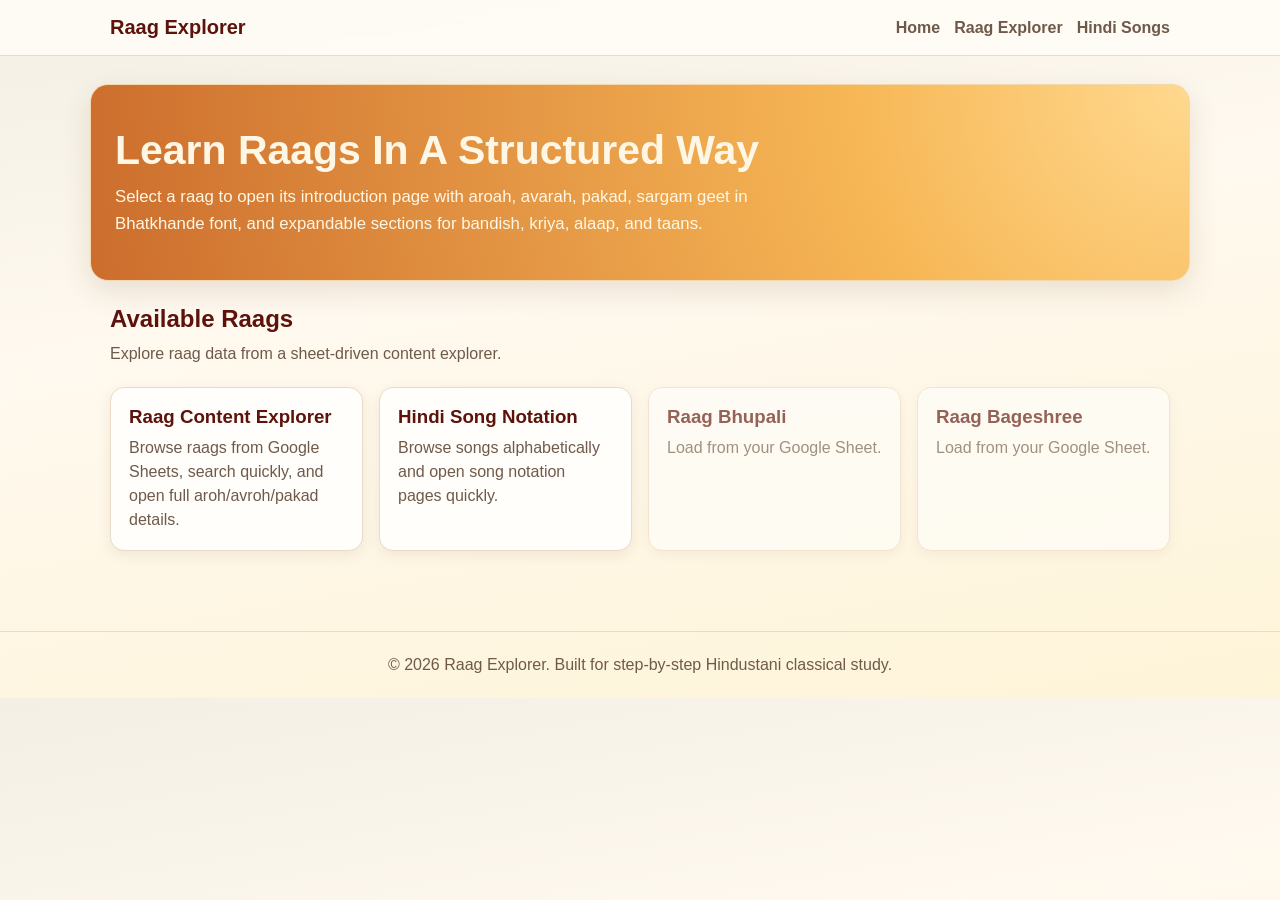
<file: index.html>
<!doctype html>
<html lang="en">
  <head>
    <meta charset="UTF-8" />
    <meta name="viewport" content="width=device-width, initial-scale=1.0" />
    <title>Raag Explorer - Home</title>
    <link rel="stylesheet" href="/assets/css/site.css" />
  </head>
  <body>
    <header class="site-header">
      <div class="header-wrap">
        <h1 class="brand">Raag Explorer</h1>
        <nav class="top-nav" aria-label="Primary">
          <a href="/index.html">Home</a>
          <a href="/raags/index.html">Raag Explorer</a>
          <a href="/songs/index.html">Hindi Songs</a>
        </nav>
      </div>
    </header>

    <section class="hero">
      <h2>Learn Raags In A Structured Way</h2>
      <p>
        Select a raag to open its introduction page with aroah, avarah, pakad,
        sargam geet in Bhatkhande font, and expandable sections for bandish,
        kriya, alaap, and taans.
      </p>
    </section>

    <main class="main">
      <h2 class="section-title">Available Raags</h2>
      <p class="section-subtitle">
        Explore raag data from a sheet-driven content explorer.
      </p>

      <section class="raag-grid" aria-label="Raag list">
        <a class="raag-card" href="/raags/index.html">
          <h3>Raag Content Explorer</h3>
          <p>
            Browse raags from Google Sheets, search quickly, and open full
            aroh/avroh/pakad details.
          </p>
        </a>

        <a class="raag-card" href="/songs/index.html">
          <h3>Hindi Song Notation</h3>
          <p>
            Browse songs alphabetically and open song notation pages quickly.
          </p>
        </a>

        <article class="raag-card coming-soon" aria-disabled="true">
          <h3>Raag Bhupali</h3>
          <p>Load from your Google Sheet.</p>
        </article>

        <article class="raag-card coming-soon" aria-disabled="true">
          <h3>Raag Bageshree</h3>
          <p>Load from your Google Sheet.</p>
        </article>
      </section>
    </main>

    <footer class="page-footer">
      © 2026 Raag Explorer. Built for step-by-step Hindustani classical study.
    </footer>
  </body>
</html>
</file>
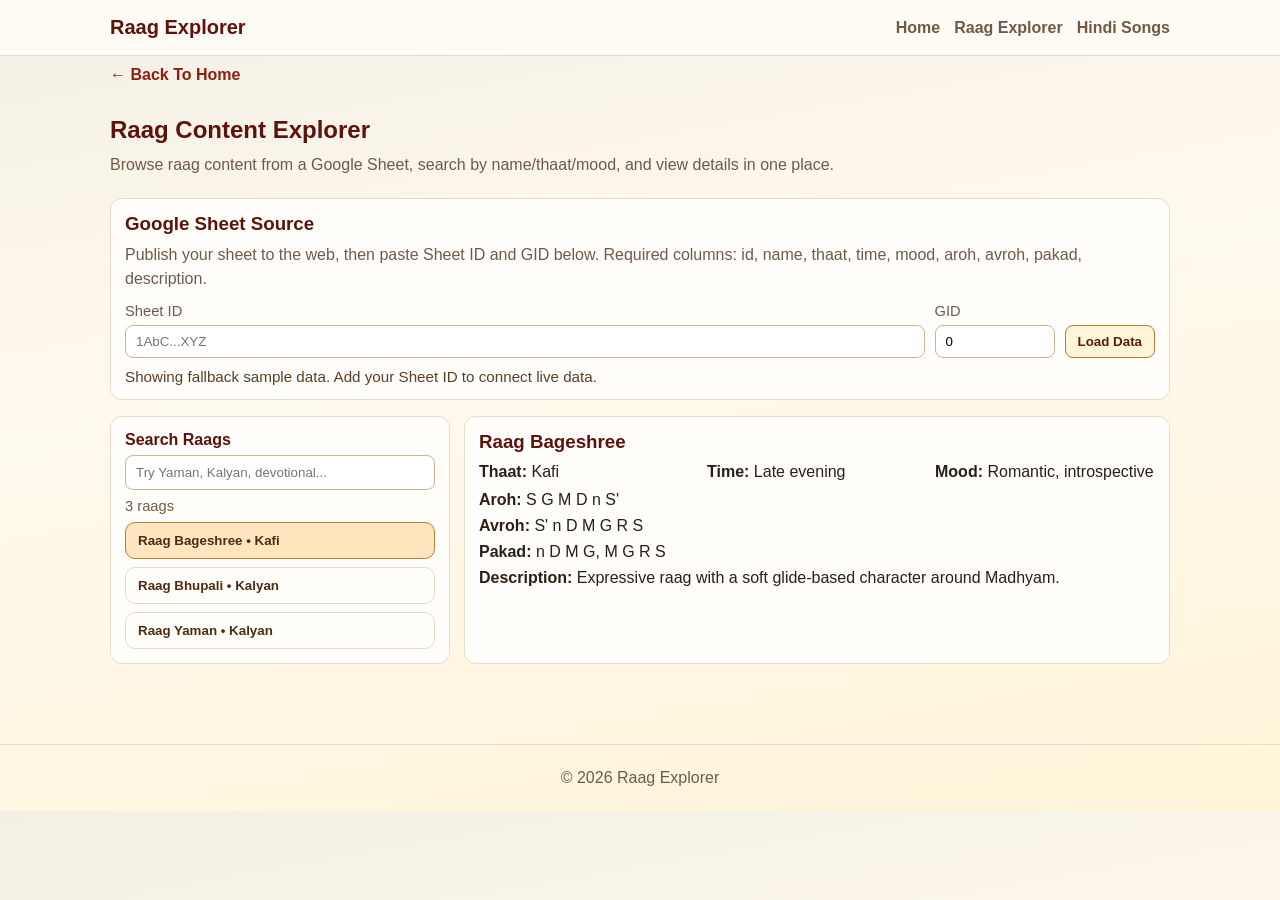
<file: raags/index.html>
<!doctype html>
<html lang="en">
  <head>
    <meta charset="UTF-8" />
    <meta name="viewport" content="width=device-width, initial-scale=1.0" />
    <title>Raag Explorer - Content Explorer</title>
    <link rel="stylesheet" href="/assets/css/site.css" />
  </head>
  <body>
    <header class="site-header">
      <div class="header-wrap">
        <h1 class="brand">Raag Explorer</h1>
        <nav class="top-nav" aria-label="Primary">
          <a href="/index.html">Home</a>
          <a href="/raags/index.html">Raag Explorer</a>
          <a href="/songs/index.html">Hindi Songs</a>
        </nav>
      </div>
    </header>

    <main class="main">
      <a class="crumb" href="/index.html">← Back To Home</a>
      <h2 class="section-title">Raag Content Explorer</h2>
      <p class="section-subtitle">
        Browse raag content from a Google Sheet, search by name/thaat/mood, and
        view details in one place.
      </p>

      <section class="sheet-config" aria-label="Google sheet configuration">
        <h3>Google Sheet Source</h3>
        <p class="sheet-help">
          Publish your sheet to the web, then paste Sheet ID and GID below.
          Required columns: id, name, thaat, time, mood, aroh, avroh, pakad,
          description.
        </p>
        <div class="sheet-config-grid">
          <label>
            Sheet ID
            <input id="sheetIdInput" type="text" placeholder="1AbC...XYZ" />
          </label>
          <label>
            GID
            <input id="sheetGidInput" type="text" placeholder="0" />
          </label>
          <button id="sheetApplyButton" class="button" type="button">Load Data</button>
        </div>
        <p id="dataStatus" class="sheet-status" role="status" aria-live="polite"></p>
      </section>

      <section class="explorer-layout" aria-label="Raag explorer">
        <aside class="explorer-sidebar">
          <label for="raagSearch" class="search-label">Search Raags</label>
          <input
            id="raagSearch"
            class="search-input"
            type="search"
            placeholder="Try Yaman, Kalyan, devotional..."
          />
          <p id="resultCount" class="result-count">0 raags</p>
          <div id="raagList" class="raag-list" role="listbox" aria-label="Raag list"></div>
        </aside>

        <article class="explorer-detail" aria-label="Raag details">
          <h3 id="detailName" class="detail-title">Select a raag</h3>
          <div class="detail-grid">
            <p><strong>Thaat:</strong> <span id="detailThaat">-</span></p>
            <p><strong>Time:</strong> <span id="detailTime">-</span></p>
            <p><strong>Mood:</strong> <span id="detailMood">-</span></p>
          </div>
          <div class="detail-lines">
            <p><strong>Aroh:</strong> <span id="detailAroh">-</span></p>
            <p><strong>Avroh:</strong> <span id="detailAvroh">-</span></p>
            <p><strong>Pakad:</strong> <span id="detailPakad">-</span></p>
            <p><strong>Description:</strong> <span id="detailDescription">-</span></p>
          </div>
        </article>
      </section>
    </main>

    <footer class="page-footer">© 2026 Raag Explorer</footer>

    <script src="/assets/js/raag-data.js"></script>
    <script src="/assets/js/raag-explorer.js"></script>
  </body>
</html>
</file>
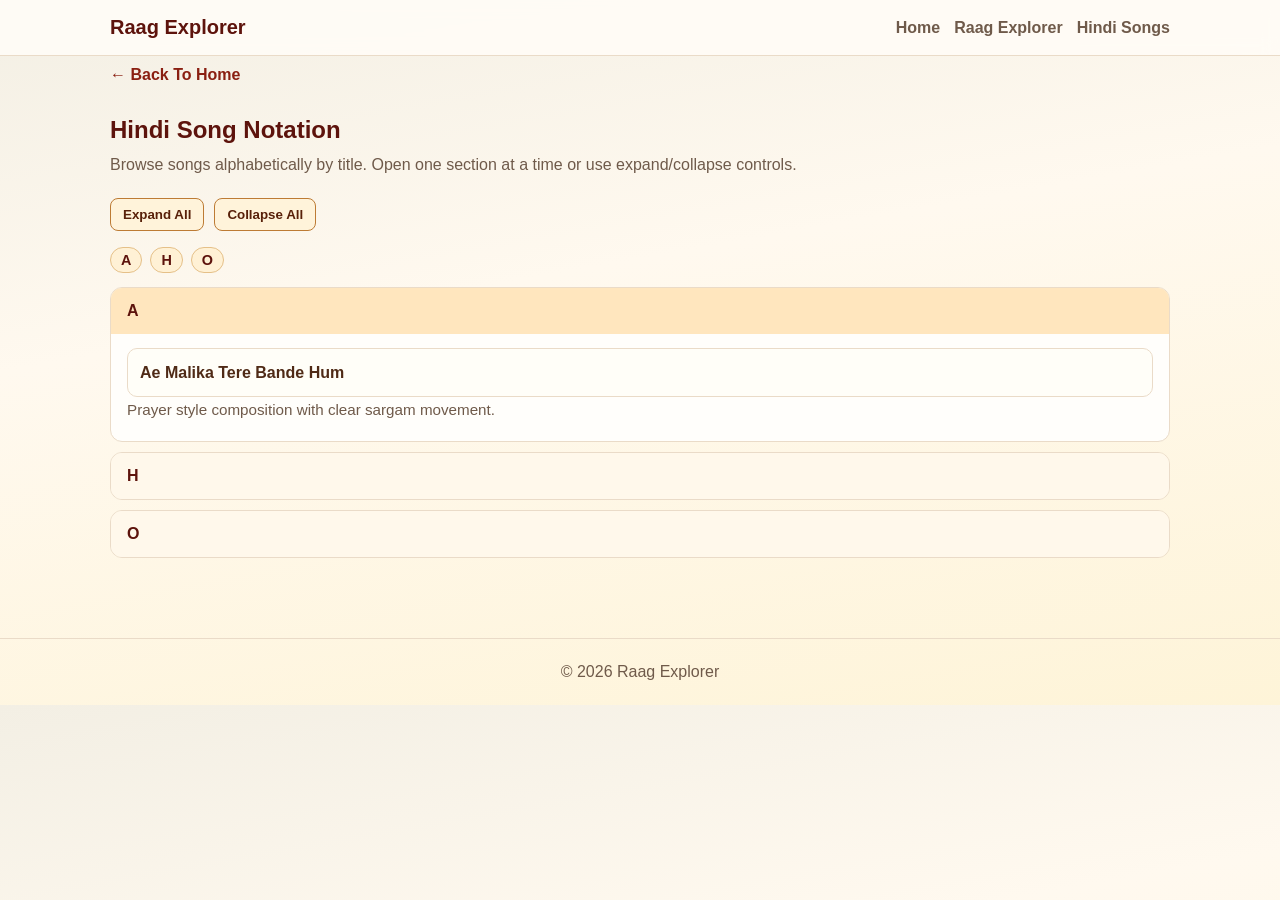
<file: songs/index.html>
<!doctype html>
<html lang="en">
  <head>
    <meta charset="UTF-8" />
    <meta name="viewport" content="width=device-width, initial-scale=1.0" />
    <title>Hindi Song Notation - Song Index</title>
    <link rel="stylesheet" href="/assets/css/site.css" />
  </head>
  <body>
    <header class="site-header">
      <div class="header-wrap">
        <h1 class="brand">Raag Explorer</h1>
        <nav class="top-nav" aria-label="Primary">
          <a href="/index.html">Home</a>
          <a href="/raags/index.html">Raag Explorer</a>
          <a href="/songs/index.html">Hindi Songs</a>
        </nav>
      </div>
    </header>

    <main class="main">
      <a class="crumb" href="/index.html">← Back To Home</a>
      <h2 class="section-title">Hindi Song Notation</h2>
      <p class="section-subtitle">
        Browse songs alphabetically by title. Open one section at a time or use
        expand/collapse controls.
      </p>

      <div class="controls" role="group" aria-label="Song index controls">
        <button class="button" id="expandAll" type="button">Expand All</button>
        <button class="button" id="collapseAll" type="button">Collapse All</button>
      </div>

      <nav class="alphabet-nav" aria-label="Alphabet jump navigation">
        <a href="#letter-a">A</a>
        <a href="#letter-h">H</a>
        <a href="#letter-o">O</a>
      </nav>

      <section class="accordion" aria-label="Songs by alphabet">
        <article class="accordion-item open" id="letter-a">
          <button class="accordion-toggle" type="button" aria-expanded="true">
            A
          </button>
          <div class="accordion-panel">
            <ul class="song-list">
              <li>
                <a href="/songs/ae-malika-tere-bande-hum.html">Ae Malika Tere Bande Hum</a>
                <p class="song-meta">Prayer style composition with clear sargam movement.</p>
              </li>
            </ul>
          </div>
        </article>

        <article class="accordion-item" id="letter-h">
          <button class="accordion-toggle" type="button" aria-expanded="false">
            H
          </button>
          <div class="accordion-panel">
            <ul class="song-list">
              <li>
                <a href="/songs/har-har-bole-namah-shivay.html">Har Har Bole Namah Shivay</a>
                <p class="song-meta">Devotional notation with recurring phrase patterns.</p>
              </li>
            </ul>
          </div>
        </article>

        <article class="accordion-item" id="letter-o">
          <button class="accordion-toggle" type="button" aria-expanded="false">
            O
          </button>
          <div class="accordion-panel">
            <ul class="song-list">
              <li>
                <a href="/songs/om-namah-shivay.html">Om Namah Shivay</a>
                <p class="song-meta">Beginner-friendly devotional line for font practice.</p>
              </li>
            </ul>
          </div>
        </article>
      </section>
    </main>

    <footer class="page-footer">© 2026 Raag Explorer</footer>

    <script>
      const accordionItems = Array.from(document.querySelectorAll('.accordion-item'));
      const toggles = Array.from(document.querySelectorAll('.accordion-toggle'));
      const expandAllButton = document.getElementById('expandAll');
      const collapseAllButton = document.getElementById('collapseAll');

      function setItemOpenState(item, shouldOpen) {
        const toggle = item.querySelector('.accordion-toggle');
        item.classList.toggle('open', shouldOpen);
        toggle.setAttribute('aria-expanded', shouldOpen ? 'true' : 'false');
      }

      toggles.forEach((toggle) => {
        toggle.addEventListener('click', () => {
          const currentItem = toggle.closest('.accordion-item');
          const willOpen = !currentItem.classList.contains('open');

          accordionItems.forEach((item) => setItemOpenState(item, false));
          if (willOpen) {
            setItemOpenState(currentItem, true);
          }
        });
      });

      expandAllButton.addEventListener('click', () => {
        accordionItems.forEach((item) => setItemOpenState(item, true));
      });

      collapseAllButton.addEventListener('click', () => {
        accordionItems.forEach((item) => setItemOpenState(item, false));
      });
    </script>
  </body>
</html>
</file>
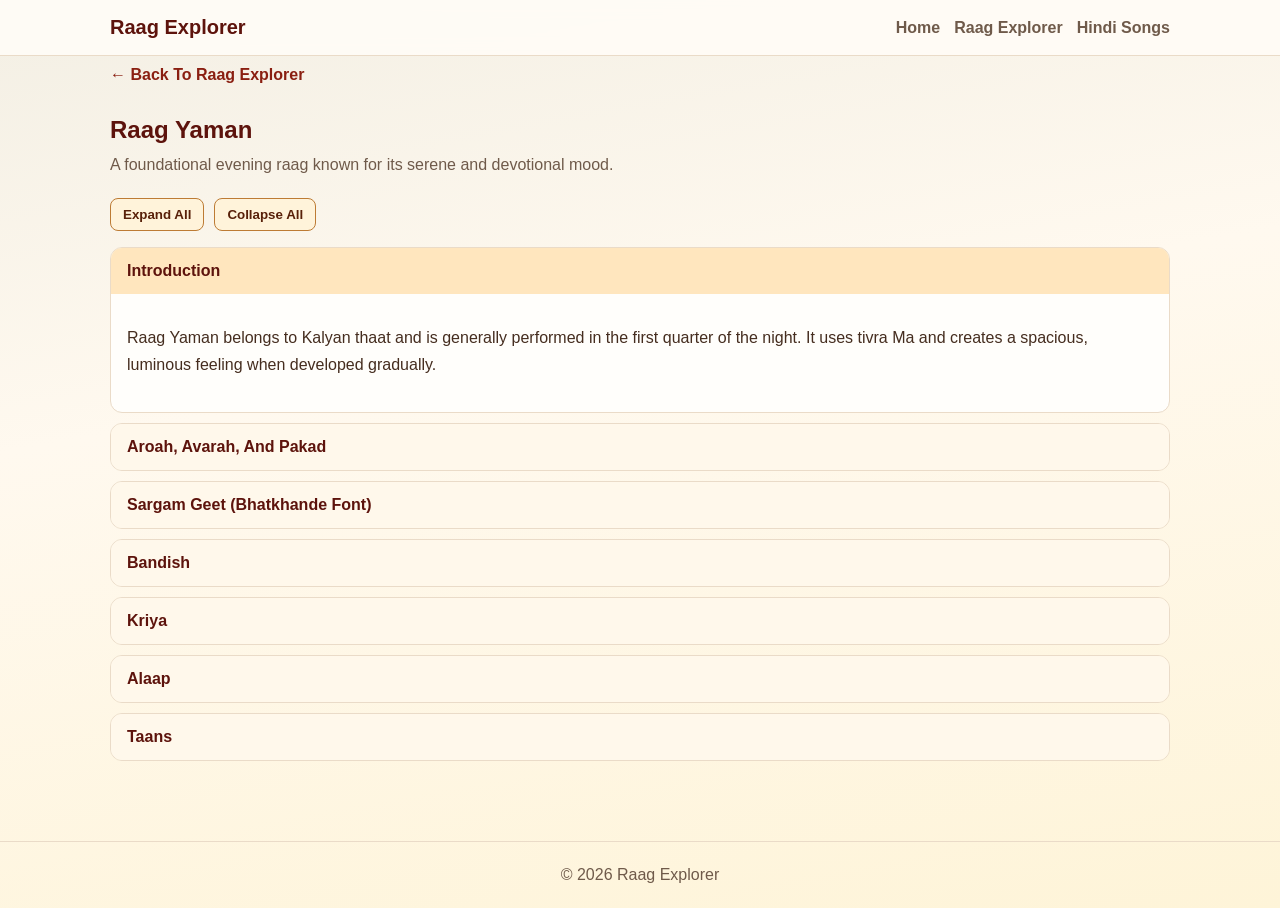
<file: raags/yaman.html>
<!doctype html>
<html lang="en">
  <head>
    <meta charset="UTF-8" />
    <meta name="viewport" content="width=device-width, initial-scale=1.0" />
    <title>Raag Yaman - Raag Explorer</title>
    <link rel="stylesheet" href="/assets/css/site.css" />
  </head>
  <body>
    <header class="site-header">
      <div class="header-wrap">
        <h1 class="brand">Raag Explorer</h1>
        <nav class="top-nav" aria-label="Primary">
          <a href="/index.html">Home</a>
          <a href="/raags/index.html">Raag Explorer</a>
          <a href="/songs/index.html">Hindi Songs</a>
        </nav>
      </div>
    </header>

    <main class="main">
      <a class="crumb" href="/raags/index.html">← Back To Raag Explorer</a>
      <h2 class="section-title">Raag Yaman</h2>
      <p class="section-subtitle">
        A foundational evening raag known for its serene and devotional mood.
      </p>

      <div class="controls" role="group" aria-label="Accordion controls">
        <button class="button" id="expandAll" type="button">Expand All</button>
        <button class="button" id="collapseAll" type="button">Collapse All</button>
      </div>

      <section class="accordion" aria-label="Raag Yaman sections">
        <article class="accordion-item open">
          <button class="accordion-toggle" type="button" aria-expanded="true">
            Introduction
          </button>
          <div class="accordion-panel">
            <p>
              Raag Yaman belongs to Kalyan thaat and is generally performed in
              the first quarter of the night. It uses tivra Ma and creates a
              spacious, luminous feeling when developed gradually.
            </p>
          </div>
        </article>

        <article class="accordion-item">
          <button class="accordion-toggle" type="button" aria-expanded="false">
            Aroah, Avarah, And Pakad
          </button>
          <div class="accordion-panel">
            <p><strong>Aroah:</strong> N R G M^ D N S'</p>
            <p><strong>Avarah:</strong> S' N D P M^ G R S</p>
            <p><strong>Pakad:</strong> N R G, R G M^, D N R S</p>
          </div>
        </article>

        <article class="accordion-item">
          <button class="accordion-toggle" type="button" aria-expanded="false">
            Sargam Geet (Bhatkhande Font)
          </button>
          <div class="accordion-panel">
            <div class="font-selector">
              <label for="fontChoice">Notation Font:</label>
              <select id="fontChoice">
                <option value="bhatkhande-english" selected>OmeBhatkhandeEnglish</option>
                <option value="bhatkhande-hindi">OmeBhatkhandeHindi</option>
              </select>
            </div>

            <div class="notation-box">
              <p>Yaman Sargam Geet - Sample 1</p>
              <div class="notation-line bhatkhande-english">N R G M^ | D N S'</div>

              <p>Yaman Sargam Geet - Sample 2</p>
              <div class="notation-line bhatkhande-english">S' N D P | M^ G R S</div>

              <p>Yaman Sargam Geet - Sample 3</p>
              <div class="notation-line bhatkhande-english">N R G R | S N R S</div>
            </div>
          </div>
        </article>

        <article class="accordion-item">
          <button class="accordion-toggle" type="button" aria-expanded="false">
            Bandish
          </button>
          <div class="accordion-panel">
            <p>
              Placeholder for sthayi and antara lines. You can add lyrics,
              taal, and notation variants for student practice.
            </p>
          </div>
        </article>

        <article class="accordion-item">
          <button class="accordion-toggle" type="button" aria-expanded="false">
            Kriya
          </button>
          <div class="accordion-panel">
            <p>
              Placeholder for bol-kriya notes, meend emphasis, and layakari
              guidance linked to this raag.
            </p>
          </div>
        </article>

        <article class="accordion-item">
          <button class="accordion-toggle" type="button" aria-expanded="false">
            Alaap
          </button>
          <div class="accordion-panel">
            <p>
              Placeholder for alaap progression from mandra to taar saptak with
              characteristic Yaman phrasing.
            </p>
          </div>
        </article>

        <article class="accordion-item">
          <button class="accordion-toggle" type="button" aria-expanded="false">
            Taans
          </button>
          <div class="accordion-panel">
            <p>
              Placeholder for sapat taans, vakra taans, and bol-taans. Add
              graded exercises for beginner to advanced students.
            </p>
          </div>
        </article>
      </section>
    </main>

    <footer class="page-footer">© 2026 Raag Explorer</footer>

    <script>
      const accordionItems = Array.from(document.querySelectorAll('.accordion-item'));
      const toggles = Array.from(document.querySelectorAll('.accordion-toggle'));
      const expandAllButton = document.getElementById('expandAll');
      const collapseAllButton = document.getElementById('collapseAll');
      const fontChoice = document.getElementById('fontChoice');

      function setItemOpenState(item, shouldOpen) {
        const toggle = item.querySelector('.accordion-toggle');
        item.classList.toggle('open', shouldOpen);
        toggle.setAttribute('aria-expanded', shouldOpen ? 'true' : 'false');
      }

      toggles.forEach((toggle) => {
        toggle.addEventListener('click', () => {
          const currentItem = toggle.closest('.accordion-item');
          const willOpen = !currentItem.classList.contains('open');

          accordionItems.forEach((item) => setItemOpenState(item, false));
          if (willOpen) {
            setItemOpenState(currentItem, true);
          }
        });
      });

      expandAllButton.addEventListener('click', () => {
        accordionItems.forEach((item) => setItemOpenState(item, true));
      });

      collapseAllButton.addEventListener('click', () => {
        accordionItems.forEach((item) => setItemOpenState(item, false));
      });

      fontChoice.addEventListener('change', (event) => {
        const className = event.target.value;
        document.querySelectorAll('.notation-line').forEach((line) => {
          line.classList.remove('bhatkhande-english', 'bhatkhande-hindi');
          line.classList.add(className);
        });
      });
    </script>
  </body>
</html>
</file>
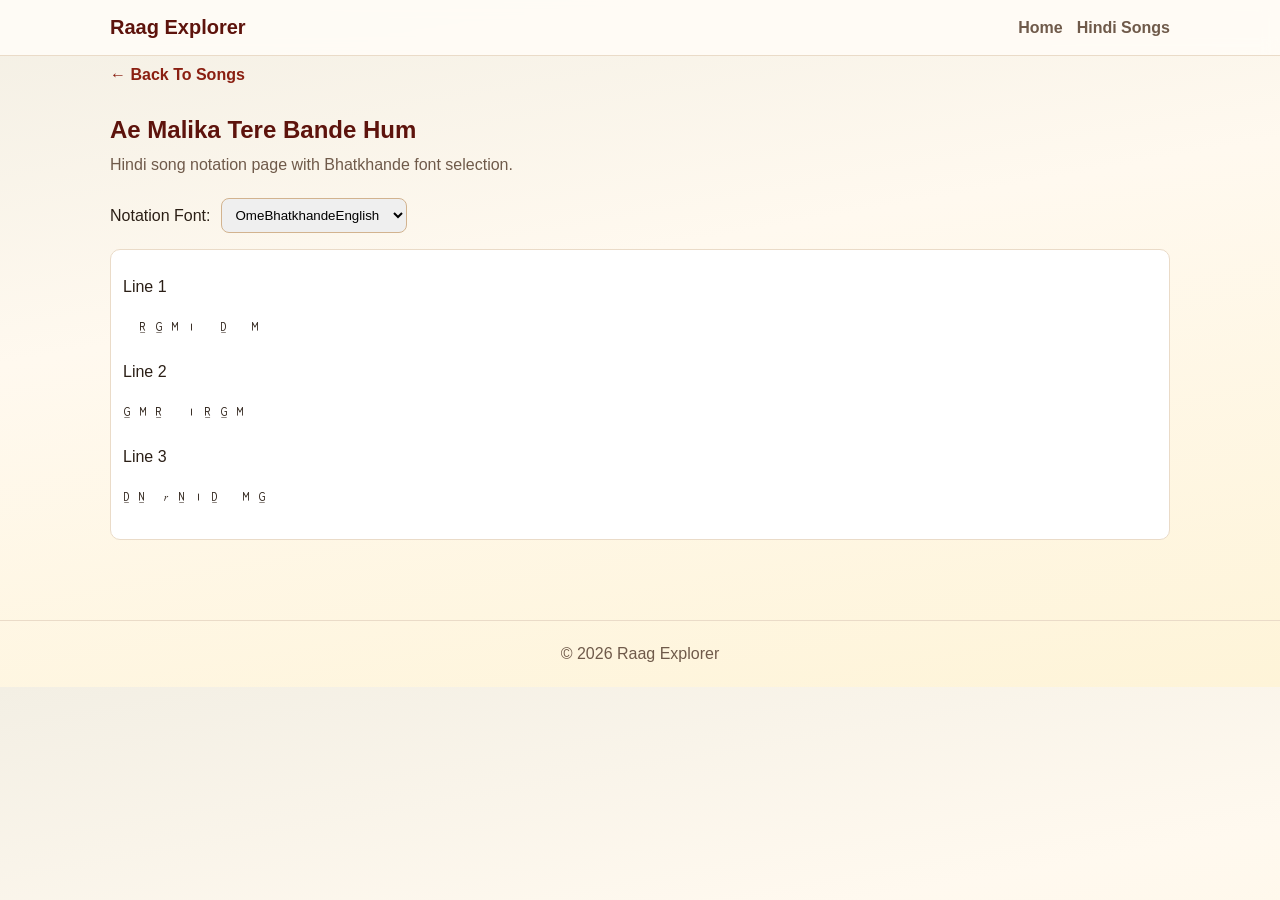
<file: songs/ae-malika-tere-bande-hum.html>
<!doctype html>
<html lang="en">
  <head>
    <meta charset="UTF-8" />
    <meta name="viewport" content="width=device-width, initial-scale=1.0" />
    <title>Ae Malika Tere Bande Hum - Hindi Song Notation</title>
    <link rel="stylesheet" href="/assets/css/site.css" />
  </head>
  <body>
    <header class="site-header">
      <div class="header-wrap">
        <h1 class="brand">Raag Explorer</h1>
        <nav class="top-nav" aria-label="Primary">
          <a href="/index.html">Home</a>
          <a href="/songs/index.html">Hindi Songs</a>
        </nav>
      </div>
    </header>

    <main class="main">
      <a class="crumb" href="/songs/index.html">← Back To Songs</a>
      <h2 class="section-title">Ae Malika Tere Bande Hum</h2>
      <p class="section-subtitle">Hindi song notation page with Bhatkhande font selection.</p>

      <div class="font-selector">
        <label for="fontChoice">Notation Font:</label>
        <select id="fontChoice">
          <option value="bhatkhande-english" selected>OmeBhatkhandeEnglish</option>
          <option value="bhatkhande-hindi">OmeBhatkhandeHindi</option>
        </select>
      </div>

      <div class="notation-box">
        <p>Line 1</p>
        <div class="notation-line bhatkhande-english">S R G m | P D P m</div>

        <p>Line 2</p>
        <div class="notation-line bhatkhande-english">G m R S | R G m P</div>

        <p>Line 3</p>
        <div class="notation-line bhatkhande-english">D N S' N | D P m G</div>
      </div>
    </main>

    <footer class="page-footer">© 2026 Raag Explorer</footer>

    <script>
      const fontChoice = document.getElementById('fontChoice');

      fontChoice.addEventListener('change', (event) => {
        const className = event.target.value;
        document.querySelectorAll('.notation-line').forEach((line) => {
          line.classList.remove('bhatkhande-english', 'bhatkhande-hindi');
          line.classList.add(className);
        });
      });
    </script>
  </body>
</html>
</file>
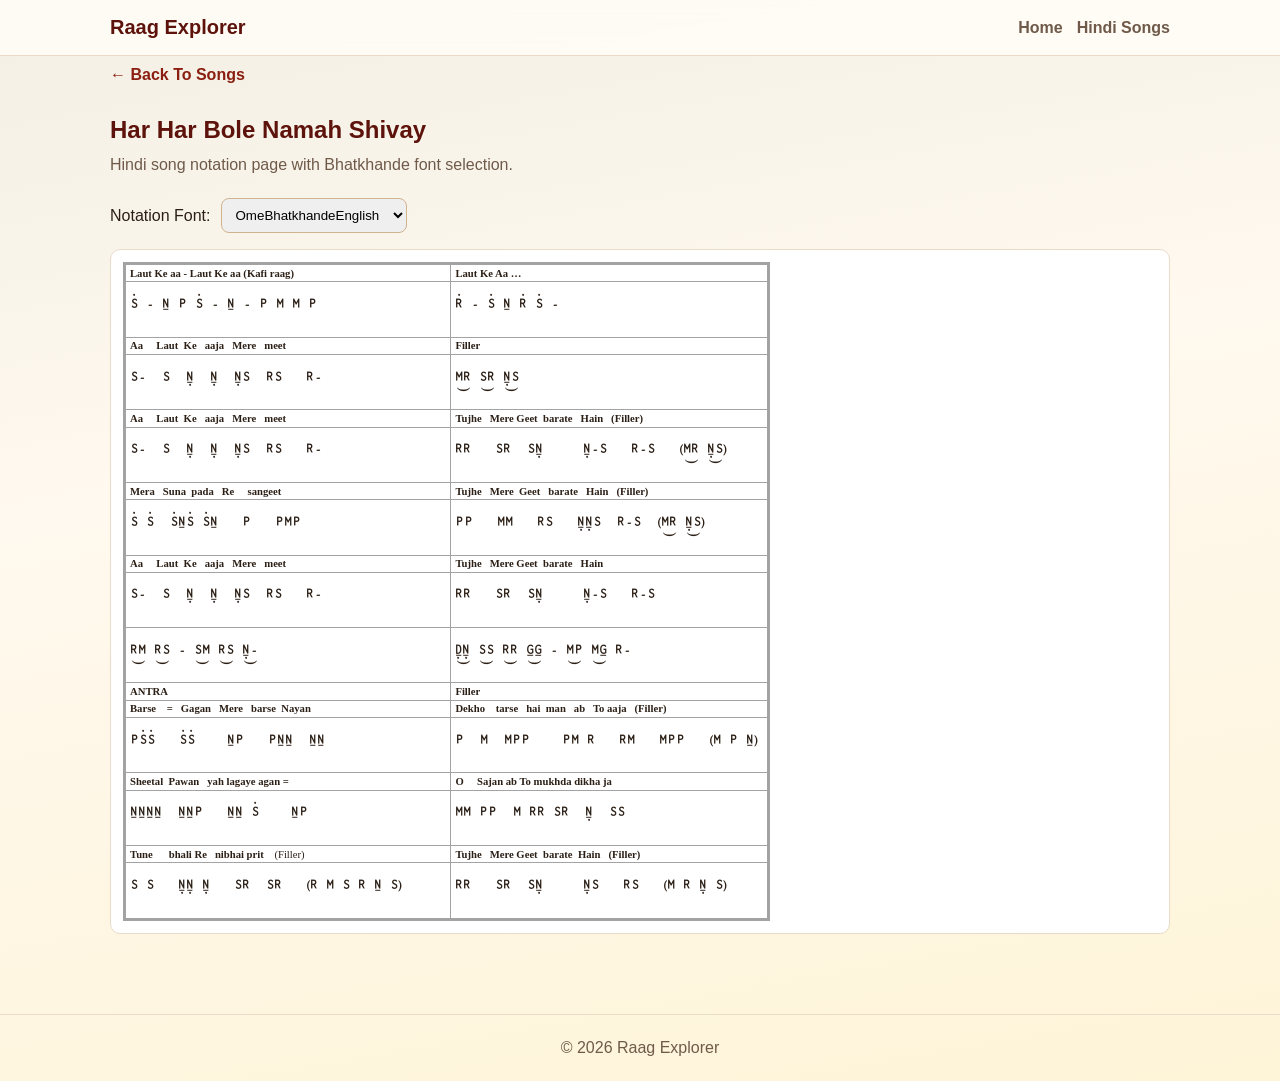
<file: songs/har-har-bole-namah-shivay.html>
<!doctype html>
<html lang="en">

<head>
    <meta charset="UTF-8" />
    <meta name="viewport" content="width=device-width, initial-scale=1.0" />
    <title>Har Har Bole Namah Shivay - Hindi Song Notation</title>
    <link rel="stylesheet" href="/assets/css/site.css" />
</head>

<body>
    <header class="site-header">
        <div class="header-wrap">
            <h1 class="brand">Raag Explorer</h1>
            <nav class="top-nav" aria-label="Primary">
                <a href="/index.html">Home</a>
                <a href="/songs/index.html">Hindi Songs</a>
            </nav>
        </div>
    </header>

    <main class="main">
        <a class="crumb" href="/songs/index.html">← Back To Songs</a>
        <h2 class="section-title">Har Har Bole Namah Shivay</h2>
        <p class="section-subtitle">Hindi song notation page with Bhatkhande font selection.</p>

        <div class="font-selector">
            <label for="fontChoice">Notation Font:</label>
            <select id="fontChoice">
                <option value="bhatkhande-english" selected>OmeBhatkhandeEnglish</option>
                <option value="bhatkhande-hindi">OmeBhatkhandeHindi</option>
            </select>
        </div>

        <div class="notation-box">
            <table border=3D1 cellpadding=3D0 cellspacing=3D0 valign=3Dtop style='dir=ection:ltr;
                border-collapse:collapse;border-style:solid;border-color:#A3A3A3;border-wi=dth: 1pt' title=3D""
                summary=3D"">
                <tr>
                    <td style='border-style:solid;border-color:#A3A3A3;border-width:1pt;
                        vertical-align:top;width:3.4in;padding:2.0pt 3.0pt 2.0pt 3.0pt'>
                        <p style='margin:0in;font-family:Calibri;font-size:8.0pt'><span
                                style='font-weight:bold'>Laut Ke aa - Laut Ke aa (Kafi raag)</span></p>
                    </td>
                    <td style='border-style:solid;border-color:#A3A3A3;border-width:1pt;
                        vertical-align:top;width:3.3104in;padding:2.0pt 3.0pt 2.0pt 3.0pt'>
                        <p style='margin:0in;font-family:Calibri;font-size:8.0pt'><span
                                style='font-weight:bold'>Laut Ke Aa …</span></p>
                    </td>
                </tr>
                <tr>
                    <td style='border-style:solid;border-color:#A3A3A3;border-width:1pt;
                        vertical-align:top;width:3.4in;padding:2.0pt 3.0pt 2.0pt 3.0pt'>
                        <p class="notation-line bhatkhande-english"><span
                                style='font-weight:bold'>su - N p su - N - p m m p</span></p>
                    </td>
                    <td style='border-style:solid;border-color:#A3A3A3;border-width:1pt;
                        vertical-align:top;width:3.3104in;padding:2.0pt 3.0pt 2.0pt 3.0pt'>
                        <p class="notation-line bhatkhande-english"><span
                                style='font-weight:bold'>ru - su N ru su -</span></p>
                    </td>
                </tr>
                <tr>
                    <td style='border-style:solid;border-color:#A3A3A3;border-width:1pt;
                        vertical-align:top;width:3.4in;padding:2.0pt 3.0pt 2.0pt 3.0pt'>
                        <p style='margin:0in;font-family:Calibri;font-size:8.0pt'><span
                                style='font-weight:bold'>Aa<span style='mso-spacerun:yes'>    
                                </span>Laut<span style='mso-spacerun:yes'>  </span>Ke<span
                                    style='mso-spacerun:yes'>   </span>aaja<span style='mso-spacerun:ye=s'>  
                                </span>Mere<span style='mso-spacerun:yes'>   </span>meet </span></p>
                    </td>
                    <td style='border-style:solid;border-color:#A3A3A3;border-width:1pt;
                        vertical-align:top;width:3.3104in;padding:2.0pt 3.0pt 2.0pt 3.0pt'>
                        <p style='margin:0in;font-family:Calibri;font-size:8.0pt'><span
                                style='font-weight:bold'>Filler</span></p>
                    </td>
                </tr>
                <tr>
                    <td style='border-style:solid;border-color:#A3A3A3;border-width:1pt;
                        vertical-align:top;width:3.4in;padding:2.0pt 3.0pt 2.0pt 3.0pt'>
                        <p class="notation-line bhatkhande-english"><span
                                style='font-weight:bold'>s-<span style='mso-spacerun:yes'>  </span>s=
                                Nl<span style='mso-spacerun:yes'>  </span>Nl<span style='mso-spacerun:yes'> 
                                </span>Nls<span style='mso-spacerun:yes'>  </span>rs<span
                                    style='mso-spacerun:yes'>   </span>r-</span></p>
                    </td>
                    <td style='border-style:solid;border-color:#A3A3A3;border-width:1pt;
                        vertical-align:top;width:3.3104in;padding:2.0pt 3.0pt 2.0pt 3.0pt'>
                        <p class="notation-line bhatkhande-english"><span
                                style='font-weight:bold'>@mr @sr @Nls</span></p>
                    </td>
                </tr>
                <tr>
                    <td style='border-style:solid;border-color:#A3A3A3;border-width:1pt;
                        vertical-align:top;width:3.4in;padding:2.0pt 3.0pt 2.0pt 3.0pt'>
                        <p style='margin:0in;font-family:Calibri;font-size:8.0pt'><span
                                style='font-weight:bold'>Aa<span style='mso-spacerun:yes'>    
                                </span>Laut<span style='mso-spacerun:yes'>  </span>Ke<span
                                    style='mso-spacerun:yes'>   </span>aaja<span style='mso-spacerun:ye=s'>  
                                </span>Mere<span style='mso-spacerun:yes'>   </span>meet </span></p>
                    </td>
                    <td style='border-style:solid;border-color:#A3A3A3;border-width:1pt;
                        vertical-align:top;width:3.3104in;padding:2.0pt 3.0pt 2.0pt 3.0pt'>
                        <p style='margin:0in;font-family:Calibri;font-size:8.0pt'><span
                                style='font-weight:bold'>Tujhe<span style='mso-spacerun:yes'>   </s= pan>Mere
                                    Geet<span style='mso-spacerun:yes'>  </span>barate<span
                                        style='mso-spacerun:yes'>   </span>Hain<span style='mso-spacerun:ye=s'>  
                                    </span>(Filler)</span></p>
                    </td>
                </tr>
                <tr>
                    <td style='border-style:solid;border-color:#A3A3A3;border-width:1pt;
                        vertical-align:top;width:3.4in;padding:2.0pt 3.0pt 2.0pt 3.0pt'>
                        <p class="notation-line bhatkhande-english"><span
                                style='font-weight:bold'>s-<span style='mso-spacerun:yes'>  </span>s=
                                Nl<span style='mso-spacerun:yes'>  </span>Nl<span style='mso-spacerun:yes'> 
                                </span>Nls<span style='mso-spacerun:yes'>  </span>rs<span
                                    style='mso-spacerun:yes'>   </span>r-</span></p>
                    </td>
                    <td style='border-style:solid;border-color:#A3A3A3;border-width:1pt;
                        vertical-align:top;width:3.3104in;padding:2.0pt 3.0pt 2.0pt 3.0pt'>
                        <p class="notation-line bhatkhande-english"><span
                                style='font-weight:bold'>rr<span style='mso-spacerun:yes'>   </span=>sr<span
                                        style='mso-spacerun:yes'>  </span>sNl<span style='mso-spacerun:yes'>=
                                          
                                    </span>Nl-s<span style='mso-spacerun:yes'>   </span>r-s<span
                                        style='mso-spacerun:yes'>   </span>(@mr @Nls)</span></p>
                    </td>
                </tr>
                <tr>
                    <td style='border-style:solid;border-color:#A3A3A3;border-width:1pt;
                        vertical-align:top;width:3.4in;padding:2.0pt 3.0pt 2.0pt 3.0pt'>
                        <p style='margin:0in;font-family:Calibri;font-size:8.0pt'><span
                                style='font-weight:bold'>Mera<span style='mso-spacerun:yes'>  
                                </span>Suna<span style='mso-spacerun:yes'>  </span>pada<span
                                    style='mso-spacerun:yes'>   </span>Re<span style='mso-spacerun:yes'=>    
                                </span>sangeet </span></p>
                    </td>
                    <td style='border-style:solid;border-color:#A3A3A3;border-width:1pt;
                        vertical-align:top;width:3.3104in;padding:2.0pt 3.0pt 2.0pt 3.0pt'>
                        <p style='margin:0in;font-family:Calibri;font-size:8.0pt'><span
                                style='font-weight:bold'>Tujhe<span style='mso-spacerun:yes'>  
                                </span>Mere<span style='mso-spacerun:yes'>  </span>Geet<span
                                    style='mso-spacerun:yes'>   </span>barate<span style='mso-spacerun:=yes'>  
                                </span>Hain<span style='mso-spacerun:yes'>   </span>(Filler)</span></= p>
                    </td>
                </tr>
                <tr>
                    <td style='border-style:solid;border-color:#A3A3A3;border-width:1pt;
                        vertical-align:top;width:3.4in;padding:2.0pt 3.0pt 2.0pt 3.0pt'>
                        <p class="notation-line bhatkhande-english"><span
                                style='font-weight:bold'>su su<span style='mso-spacerun:yes'>  </spa= n>suNsu
                                    suN<span style='mso-spacerun:yes'>   </span>p<span style='mso-spacerun:yes'>  
                                    </span>pmp</span></p>
                    </td>
                    <td style='border-style:solid;border-color:#A3A3A3;border-width:1pt;
                        vertical-align:top;width:3.3104in;padding:2.0pt 3.0pt 2.0pt 3.0pt'>
                        <p class="notation-line bhatkhande-english"><span
                                style='font-weight:bold'>pp<span style='mso-spacerun:yes'>   </span=>mm<span
                                        style='mso-spacerun:yes'>   </span>rs<span style='mso-spacerun:yes'=>  
                                    </span>NlNls<span style='mso-spacerun:yes'>  </span>r-s<span
                                        style='mso-spacerun:yes'>  </span>(@mr @Nls)</span></p>
                    </td>
                </tr>
                <tr>
                    <td style='border-style:solid;border-color:#A3A3A3;border-width:1pt;
                        vertical-align:top;width:3.4in;padding:2.0pt 3.0pt 2.0pt 3.0pt'>
                        <p style='margin:0in;font-family:Calibri;font-size:8.0pt'><span
                                style='font-weight:bold'>Aa<span style='mso-spacerun:yes'>    
                                </span>Laut<span style='mso-spacerun:yes'>  </span>Ke<span
                                    style='mso-spacerun:yes'>   </span>aaja<span style='mso-spacerun:ye=s'>  
                                </span>Mere<span style='mso-spacerun:yes'>   </span>meet </span></p>
                    </td>
                    <td style='border-style:solid;border-color:#A3A3A3;border-width:1pt;
                        vertical-align:top;width:3.3104in;padding:2.0pt 3.0pt 2.0pt 3.0pt'>
                        <p style='margin:0in;font-family:Calibri;font-size:8.0pt'><span
                                style='font-weight:bold'>Tujhe<span style='mso-spacerun:yes'>   </s= pan>Mere
                                    Geet<span style='mso-spacerun:yes'>  </span>barate<span
                                        style='mso-spacerun:yes'>   </span>Hain<span style='mso-spacerun:ye=s'>  
                                    </span></span></p>
                    </td>
                </tr>
                <tr>
                    <td style='border-style:solid;border-color:#A3A3A3;border-width:1pt;
                        vertical-align:top;width:3.4in;padding:2.0pt 3.0pt 2.0pt 3.0pt'>
                        <p class="notation-line bhatkhande-english"><span
                                style='font-weight:bold'>s-<span style='mso-spacerun:yes'>  </span>s=
                                Nl<span style='mso-spacerun:yes'>  </span>Nl<span style='mso-spacerun:yes'> 
                                </span>Nls<span style='mso-spacerun:yes'>  </span>rs<span
                                    style='mso-spacerun:yes'>   </span>r-</span></p>
                    </td>
                    <td style='border-style:solid;border-color:#A3A3A3;border-width:1pt;
                        vertical-align:top;width:3.3104in;padding:2.0pt 3.0pt 2.0pt 3.0pt'>
                        <p class="notation-line bhatkhande-english"><span
                                style='font-weight:bold'>rr<span style='mso-spacerun:yes'>   </span=>sr<span
                                        style='mso-spacerun:yes'>  </span>sNl<span style='mso-spacerun:yes'>=
                                          
                                    </span>Nl-s<span style='mso-spacerun:yes'>   </span>r-s </span></p>
                    </td>
                </tr>
                <tr>
                    <td style='border-style:solid;border-color:#A3A3A3;border-width:1pt;
                        vertical-align:top;width:3.4in;padding:2.0pt 3.0pt 2.0pt 3.0pt'>
                        <p class="notation-line bhatkhande-english"><span
                                style='font-weight:bold'>@rm @rs - @sm @rs @Nl- </span></p>
                    </td>
                    <td style='border-style:solid;border-color:#A3A3A3;border-width:1pt;
                        vertical-align:top;width:3.3104in;padding:2.0pt 3.0pt 2.0pt 3.0pt'>
                        <p class="notation-line bhatkhande-english"><span
                                style='font-weight:bold'>@DlNl @ss @rr @GG - @mp @mG r-</span></p>
                    </td>
                </tr>
                <tr>
                    <td style='border-style:solid;border-color:#A3A3A3;border-width:1pt;
                        vertical-align:top;width:3.4in;padding:2.0pt 3.0pt 2.0pt 3.0pt'>
                        <p style='margin:0in;font-family:Calibri;font-size:8.0pt'><span
                                style='font-weight:bold'>ANTRA</span></p>
                    </td>
                    <td style='border-style:solid;border-color:#A3A3A3;border-width:1pt;
                        vertical-align:top;width:3.3104in;padding:2.0pt 3.0pt 2.0pt 3.0pt'>
                        <p style='margin:0in;font-family:Calibri;font-size:8.0pt'><span
                                style='font-weight:bold'>Filler</span></p>
                    </td>
                </tr>
                <tr>
                    <td style='border-style:solid;border-color:#A3A3A3;border-width:1pt;
                        vertical-align:top;width:3.4in;padding:2.0pt 3.0pt 2.0pt 3.0pt'>
                        <p style='margin:0in;font-family:Calibri;font-size:8.0pt'><span
                                style='font-weight:bold'>Barse<span style='mso-spacerun:yes'>    =
                                     
                                </span>Gagan<span style='mso-spacerun:yes'>   </span>Mere<span
                                    style='mso-spacerun:yes'>   </span>barse<span style='mso-spacerun:y=es'> 
                                </span>Nayan</span></p>
                    </td>
                    <td style='border-style:solid;border-color:#A3A3A3;border-width:1pt;
                        vertical-align:top;width:3.3104in;padding:2.0pt 3.0pt 2.0pt 3.0pt'>
                        <p style='margin:0in;font-family:Calibri;font-size:8.0pt'><span
                                style='font-weight:bold'>Dekho<span style='mso-spacerun:yes'>   
                                </span>tarse<span style='mso-spacerun:yes'>   </span>hai<span
                                    style='mso-spacerun:yes'>  </span>man<span style='mso-spacerun:yes'>
                                     
                                </span>ab<span style='mso-spacerun:yes'>   </span>To aaja<span
                                    style='mso-spacerun:yes'>   </span>(Filler)</span></p>
                    </td>
                </tr>
                <tr>
                    <td style='border-style:solid;border-color:#A3A3A3;border-width:1pt;
                        vertical-align:top;width:3.4in;padding:2.0pt 3.0pt 2.0pt 3.0pt'>
                        <p class="notation-line bhatkhande-english"><span
                                style='font-weight:bold'>psusu<span style='mso-spacerun:yes'>  
                                </span>susu<span style='mso-spacerun:yes'>    </span>Np<span
                                    style='mso-spacerun:yes'>   </span>pNN<span style='mso-spacerun:yes='> 
  </span>NN</span></p>
  </td>
  <td style=' border-style:solid;border-color:#A3A3A3;border-width:1pt;
                                    vertical-align:top;width:3.3104in;padding:2.0pt 3.0pt 2.0pt 3.0pt'>
                                    <p class="notation-line bhatkhande-english"><span
                                            style='font-weight:bold'>p<span style='mso-spacerun:yes'>  </span>m<span style='mso-spacerun:yes'>  </span>mpp<span
                                            style='mso-spacerun:yes'>=
                                             
                                        </span>pm r<span style='mso-spacerun:yes'>   </span>rm<span
                                            style='mso-spacerun:yes'>   </span>mpp<span style='mso-spacerun:yes='>  
  </span>(m p N)</span></p>
  </td>
 </tr>
 <tr>
  <td style=' border-style:solid;border-color:#A3A3A3;border-width:1pt; vertical-align:top;width:3.4in;padding:2.0pt
                                            3.0pt 2.0pt 3.0pt'>
                                            <p style='margin:0in;font-family:Calibri;font-size:8.0pt'><span
                                                    style='font-weight:bold'>Sheetal<span style='mso-spacerun:yes'> 
                                                    </span>Pawan<span style='mso-spacerun:yes'>   </span>yah lagaye
                                                    agan =
                                                </span></p>
                    </td>
                    <td style='border-style:solid;border-color:#A3A3A3;border-width:1pt;
                        vertical-align:top;width:3.3104in;padding:2.0pt 3.0pt 2.0pt 3.0pt'>
                        <p style='margin:0in;font-family:Calibri;font-size:8.0pt'><span
                                style='font-weight:bold'>O<span style='mso-spacerun:yes'>     </s= pan>Sajan ab
                                    To mukhda dikha ja</span></p>
                    </td>
                </tr>
                <tr>
                    <td style='border-style:solid;border-color:#A3A3A3;border-width:1pt;
                        vertical-align:top;width:3.4in;padding:2.0pt 3.0pt 2.0pt 3.0pt'>
                        <p class="notation-line bhatkhande-english"><span
                                style='font-weight:bold'>NNNN<span style='mso-spacerun:yes'>  </span=>NNp<span
                                        style='mso-spacerun:yes'>   </span>NN su<span style='mso-spacerun:y=es'>   
                                    </span>Npi </span></p>
                    </td>
                    <td style='border-style:solid;border-color:#A3A3A3;border-width:1pt;
                        vertical-align:top;width:3.3104in;padding:2.0pt 3.0pt 2.0pt 3.0pt'>
                        <p class="notation-line bhatkhande-english"><span
                                style='font-weight:bold'>mm pp<span style='mso-spacerun:yes'>  </spa= n>m rr
                                    sr<span style='mso-spacerun:yes'>  </span>Nl<span style='mso-spaceru=n:yes'> 
                                    </span>ss </span></p>
                    </td>
                </tr>
                <tr>
                    <td style='border-style:solid;border-color:#A3A3A3;border-width:1pt;
                        vertical-align:top;width:3.4in;padding:2.0pt 3.0pt 2.0pt 3.0pt'>
                        <p style='margin:0in;font-family:Calibri;font-size:8.0pt'><span
                                style='font-weight:bold'>Tune<span style='mso-spacerun:yes'>     
                                </span>bhali Re<span style='mso-spacerun:yes'>   </span>nibhai prit<s= pan
                                    style='mso-spacerun:yes'>    </span>(Filler)</span></p>
                    </td>
                    <td style='border-style:solid;border-color:#A3A3A3;border-width:1pt;
                        vertical-align:top;width:3.3104in;padding:2.0pt 3.0pt 2.0pt 3.0pt'>
                        <p style='margin:0in;font-family:Calibri;font-size:8.0pt'><span
                                style='font-weight:bold'>Tujhe<span style='mso-spacerun:yes'>   </s= pan>Mere
                                    Geet<span style='mso-spacerun:yes'>  </span>barate<span
                                        style='mso-spacerun:yes'>  </span>Hain<span style='mso-spacerun:yes'=>  
                                    </span>(Filler)</span></p>
                    </td>
                </tr>
                <tr>
                    <td style='border-style:solid;border-color:#A3A3A3;border-width:1pt;
                        vertical-align:top;width:3.4in;padding:2.0pt 3.0pt 2.0pt 3.0pt'>
                        <p class="notation-line bhatkhande-english"><span
                                style='font-weight:bold'>s s<span style='mso-spacerun:yes'>   </spa= n>NlNl
                                    Nl<span style='mso-spacerun:yes'>   </span>sr<span style='mso-space=run:yes'> 
                                    </span>sr<span style='mso-spacerun:yes'>   </span>(r m s r N s)</span=>
                        </p>
                    </td>
                    <td style='border-style:solid;border-color:#A3A3A3;border-width:1pt;
                        vertical-align:top;width:3.3104in;padding:2.0pt 3.0pt 2.0pt 3.0pt'>
                        <p class="notation-line bhatkhande-english"><span
                                style='font-weight:bold'>rr<span style='mso-spacerun:yes'>   </span=>sr<span
                                        style='mso-spacerun:yes'>  </span>sNl<span style='mso-spacerun:yes'>=
                                          
                                    </span>Nls<span style='mso-spacerun:yes'>   </span>rs<span
                                        style='mso-spacerun:yes'>   </span>(m r Nl s)</span></p>
                    </td>
                </tr>

            </table>

        </div>
    </main>

    <footer class="page-footer">© 2026 Raag Explorer</footer>

    <script>
        const fontChoice = document.getElementById('fontChoice');

        fontChoice.addEventListener('change', (event) => {
            const className = event.target.value;
            document.querySelectorAll('.notation-line').forEach((line) => {
                line.classList.remove('bhatkhande-english', 'bhatkhande-hindi');
                line.classList.add(className);
            });
        });
    </script>
</body>

</html>
</file>
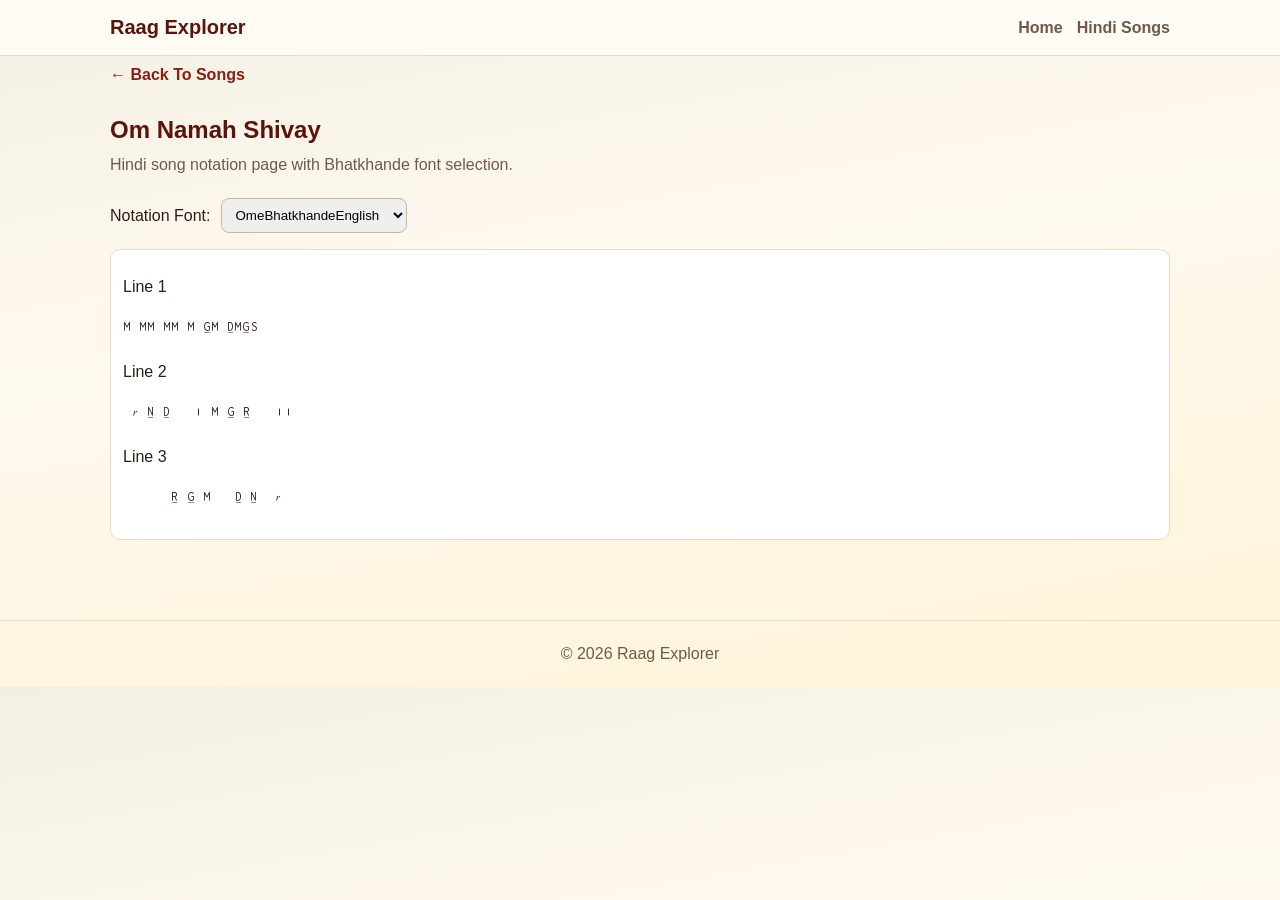
<file: songs/om-namah-shivay.html>
<!doctype html>
<html lang="en">
  <head>
    <meta charset="UTF-8" />
    <meta name="viewport" content="width=device-width, initial-scale=1.0" />
    <title>Om Namah Shivay - Hindi Song Notation</title>
    <link rel="stylesheet" href="/assets/css/site.css" />
  </head>
  <body>
    <header class="site-header">
      <div class="header-wrap">
        <h1 class="brand">Raag Explorer</h1>
        <nav class="top-nav" aria-label="Primary">
          <a href="/index.html">Home</a>
          <a href="/songs/index.html">Hindi Songs</a>
        </nav>
      </div>
    </header>

    <main class="main">
      <a class="crumb" href="/songs/index.html">← Back To Songs</a>
      <h2 class="section-title">Om Namah Shivay</h2>
      <p class="section-subtitle">Hindi song notation page with Bhatkhande font selection.</p>

      <div class="font-selector">
        <label for="fontChoice">Notation Font:</label>
        <select id="fontChoice">
          <option value="bhatkhande-english" selected>OmeBhatkhandeEnglish</option>
          <option value="bhatkhande-hindi">OmeBhatkhandeHindi</option>
        </select>
      </div>

      <div class="notation-box">
        <p>Line 1</p>
        <div class="notation-line bhatkhande-english">m mm mm m Gm DmGs</div>

        <p>Line 2</p>
        <div class="notation-line bhatkhande-english">S' N D P | m G R S ||</div>

        <p>Line 3</p>
        <div class="notation-line bhatkhande-english">S . . R G m P D N S'</div>
      </div>
    </main>

    <footer class="page-footer">© 2026 Raag Explorer</footer>

    <script>
      const fontChoice = document.getElementById('fontChoice');

      fontChoice.addEventListener('change', (event) => {
        const className = event.target.value;
        document.querySelectorAll('.notation-line').forEach((line) => {
          line.classList.remove('bhatkhande-english', 'bhatkhande-hindi');
          line.classList.add(className);
        });
      });
    </script>
  </body>
</html>
</file>
<file: assets/css/site.css>
@font-face {
  font-family: 'OmeBhatkhandeEnglish';
  src: url('/assets/fonts/OmeBhatkhandeEnglish.ttf') format('truetype');
  font-weight: normal;
  font-style: normal;
}

@font-face {
  font-family: 'OmeBhatkhandeHindi';
  src: url('/assets/fonts/OmeBhatkhandeHindi.ttf') format('truetype');
  font-weight: normal;
  font-style: normal;
}

:root {
  --page-bg: linear-gradient(170deg, #f3efe4 0%, #fff9ef 40%, #fef4d8 100%);
  --surface: #fffefb;
  --ink: #2b1f16;
  --muted: #6f5a4a;
  --brand: #8a1f11;
  --brand-dark: #5d130c;
  --accent: #d79233;
  --border: #eadbc8;
  --shadow: 0 10px 30px rgba(84, 40, 14, 0.12);
}

* {
  box-sizing: border-box;
}

body {
  margin: 0;
  font-family: 'Trebuchet MS', 'Gill Sans', sans-serif;
  color: var(--ink);
  background: var(--page-bg);
}

.site-header {
  background: rgba(255, 252, 247, 0.9);
  backdrop-filter: blur(8px);
  border-bottom: 1px solid var(--border);
  position: sticky;
  top: 0;
  z-index: 10;
}

.header-wrap {
  max-width: 1100px;
  margin: 0 auto;
  padding: 16px 20px;
  display: flex;
  justify-content: space-between;
  align-items: center;
  gap: 12px;
}

.brand {
  margin: 0;
  font-size: 1.25rem;
  color: var(--brand-dark);
}

.top-nav {
  display: flex;
  gap: 14px;
}

.top-nav a {
  color: var(--muted);
  text-decoration: none;
  font-weight: 700;
}

.top-nav a:hover {
  color: var(--brand);
}

.hero {
  max-width: 1100px;
  margin: 28px auto 18px;
  padding: 42px 24px;
  border: 1px solid #f1d9ad;
  border-radius: 18px;
  background: radial-gradient(circle at top right, #ffd98f 0%, #f7b756 30%, #cc6d2d 100%);
  color: #fff7e6;
  box-shadow: var(--shadow);
}

.hero h2 {
  margin-top: 0;
  margin-bottom: 10px;
  font-size: clamp(1.8rem, 3.2vw, 2.8rem);
}

.hero p {
  max-width: 700px;
  margin: 0;
  font-size: 1.05rem;
  line-height: 1.6;
}

.main {
  max-width: 1100px;
  margin: 0 auto;
  padding: 0 20px 40px;
}

.section-title {
  margin-top: 24px;
  margin-bottom: 12px;
  font-size: 1.5rem;
  color: var(--brand-dark);
}

.section-subtitle {
  margin: 0 0 24px;
  color: var(--muted);
}

.raag-grid {
  display: grid;
  grid-template-columns: repeat(auto-fit, minmax(240px, 1fr));
  gap: 16px;
}

.raag-card {
  display: block;
  text-decoration: none;
  background: var(--surface);
  border: 1px solid var(--border);
  border-radius: 14px;
  padding: 18px;
  color: inherit;
  box-shadow: 0 4px 14px rgba(68, 36, 12, 0.08);
  transition: transform 0.2s ease, box-shadow 0.2s ease, border-color 0.2s ease;
}

.raag-card:hover {
  transform: translateY(-4px);
  border-color: #ddb070;
  box-shadow: 0 10px 22px rgba(68, 36, 12, 0.16);
}

.raag-card h3 {
  margin: 0 0 8px;
  color: var(--brand-dark);
}

.raag-card p {
  margin: 0;
  color: var(--muted);
  line-height: 1.5;
}

.coming-soon {
  opacity: 0.65;
  cursor: not-allowed;
}

.page-footer {
  margin-top: 40px;
  padding: 24px;
  text-align: center;
  color: var(--muted);
  border-top: 1px solid var(--border);
}

.crumb {
  display: inline-block;
  margin-top: 10px;
  margin-bottom: 8px;
  color: var(--brand);
  text-decoration: none;
  font-weight: 700;
}

.controls {
  display: flex;
  flex-wrap: wrap;
  gap: 10px;
  margin: 16px 0;
}

.button {
  border: 1px solid #bd7b34;
  background: #fff3da;
  color: #582009;
  padding: 8px 12px;
  border-radius: 8px;
  font-weight: 700;
  cursor: pointer;
}

.button:hover {
  background: #ffe7bc;
}

.font-selector {
  display: flex;
  align-items: center;
  gap: 10px;
  margin-top: 8px;
  margin-bottom: 16px;
}

.font-selector select {
  padding: 8px 10px;
  border: 1px solid #d2b38f;
  border-radius: 8px;
}

.accordion {
  display: grid;
  gap: 10px;
}

.accordion-item {
  border: 1px solid var(--border);
  background: var(--surface);
  border-radius: 12px;
  overflow: hidden;
}

.accordion-toggle {
  width: 100%;
  border: 0;
  background: #fff8eb;
  color: #5d130c;
  text-align: left;
  font-size: 1rem;
  font-weight: 700;
  padding: 14px 16px;
  cursor: pointer;
}

.accordion-toggle[aria-expanded='true'] {
  background: #ffe6be;
}

.accordion-panel {
  display: none;
  padding: 14px 16px 18px;
  color: #452d1f;
  line-height: 1.7;
}

.accordion-item.open .accordion-panel {
  display: block;
}

.alphabet-nav {
  display: flex;
  flex-wrap: wrap;
  gap: 8px;
  margin: 8px 0 14px;
}

.alphabet-nav a {
  text-decoration: none;
  color: #5d130c;
  background: #fff1d5;
  border: 1px solid #e5c088;
  border-radius: 999px;
  font-weight: 700;
  font-size: 0.9rem;
  padding: 4px 10px;
}

.alphabet-nav a:hover {
  background: #ffe5b8;
}

.song-list {
  list-style: none;
  margin: 0;
  padding: 0;
  display: grid;
  gap: 10px;
}

.song-list a {
  display: block;
  text-decoration: none;
  background: #fffef8;
  border: 1px solid var(--border);
  color: #4f2a16;
  border-radius: 10px;
  padding: 10px 12px;
  font-weight: 700;
}

.song-list a:hover {
  border-color: #d89e58;
  background: #fff4dc;
}

.song-meta {
  margin: 0;
  color: var(--muted);
  font-size: 0.95rem;
}

.notation-box {
  background: #ffffff;
  border: 1px solid var(--border);
  border-radius: 10px;
  padding: 12px;
}

.notation-line {
  margin: 4px 0 10px;
}

.sheet-config {
  background: var(--surface);
  border: 1px solid var(--border);
  border-radius: 12px;
  padding: 14px;
  margin: 0 0 16px;
}

.sheet-config h3 {
  margin: 0 0 8px;
  color: var(--brand-dark);
}

.sheet-help {
  margin: 0 0 12px;
  color: var(--muted);
  line-height: 1.5;
}

.sheet-config-grid {
  display: grid;
  grid-template-columns: 1fr 120px auto;
  gap: 10px;
  align-items: end;
}

.sheet-config-grid label {
  display: grid;
  gap: 6px;
  font-size: 0.92rem;
  color: var(--muted);
}

.sheet-config-grid input {
  width: 100%;
  padding: 8px 10px;
  border: 1px solid #d2b38f;
  border-radius: 8px;
}

.sheet-status {
  margin: 10px 0 0;
  color: #5e3d26;
  font-size: 0.95rem;
}

.explorer-layout {
  display: grid;
  grid-template-columns: minmax(260px, 340px) minmax(0, 1fr);
  gap: 14px;
}

.explorer-sidebar,
.explorer-detail {
  background: var(--surface);
  border: 1px solid var(--border);
  border-radius: 12px;
  padding: 14px;
}

.search-label {
  display: block;
  font-weight: 700;
  color: var(--brand-dark);
  margin-bottom: 6px;
}

.search-input {
  width: 100%;
  border: 1px solid #d2b38f;
  border-radius: 8px;
  padding: 9px 10px;
}

.result-count {
  margin: 8px 0;
  color: var(--muted);
  font-size: 0.92rem;
}

.raag-list {
  display: grid;
  gap: 8px;
}

.raag-list-item {
  width: 100%;
  border: 1px solid var(--border);
  background: #fffef8;
  color: #4f2a16;
  border-radius: 10px;
  padding: 10px 12px;
  text-align: left;
  font-weight: 700;
  cursor: pointer;
}

.raag-list-item:hover {
  border-color: #d89e58;
  background: #fff4dc;
}

.raag-list-item.active {
  border-color: #bd7b34;
  background: #ffe6be;
}

.list-empty {
  margin: 0;
  color: var(--muted);
  font-style: italic;
}

.detail-title {
  margin: 0 0 10px;
  color: var(--brand-dark);
}

.detail-grid {
  display: grid;
  grid-template-columns: repeat(auto-fit, minmax(200px, 1fr));
  gap: 8px;
}

.detail-lines p,
.detail-grid p {
  margin: 0;
}

.detail-lines {
  margin-top: 10px;
  display: grid;
  gap: 8px;
}

.bhatkhande-english {
  font-family: 'OmeBhatkhandeEnglish', sans-serif;
  font-size: 8.0pt;
}

.bhatkhande-hindi {
  font-family: 'OmeBhatkhandeHindi', sans-serif;
  font-size: 8.0pt;
}

@media (max-width: 700px) {
  .header-wrap {
    flex-direction: column;
    align-items: flex-start;
  }

  .hero {
    margin-top: 18px;
    border-radius: 14px;
    padding: 26px 18px;
  }

  .main {
    padding: 0 14px 26px;
  }

  .sheet-config-grid {
    grid-template-columns: 1fr;
  }

  .explorer-layout {
    grid-template-columns: 1fr;
  }
}
</file>
